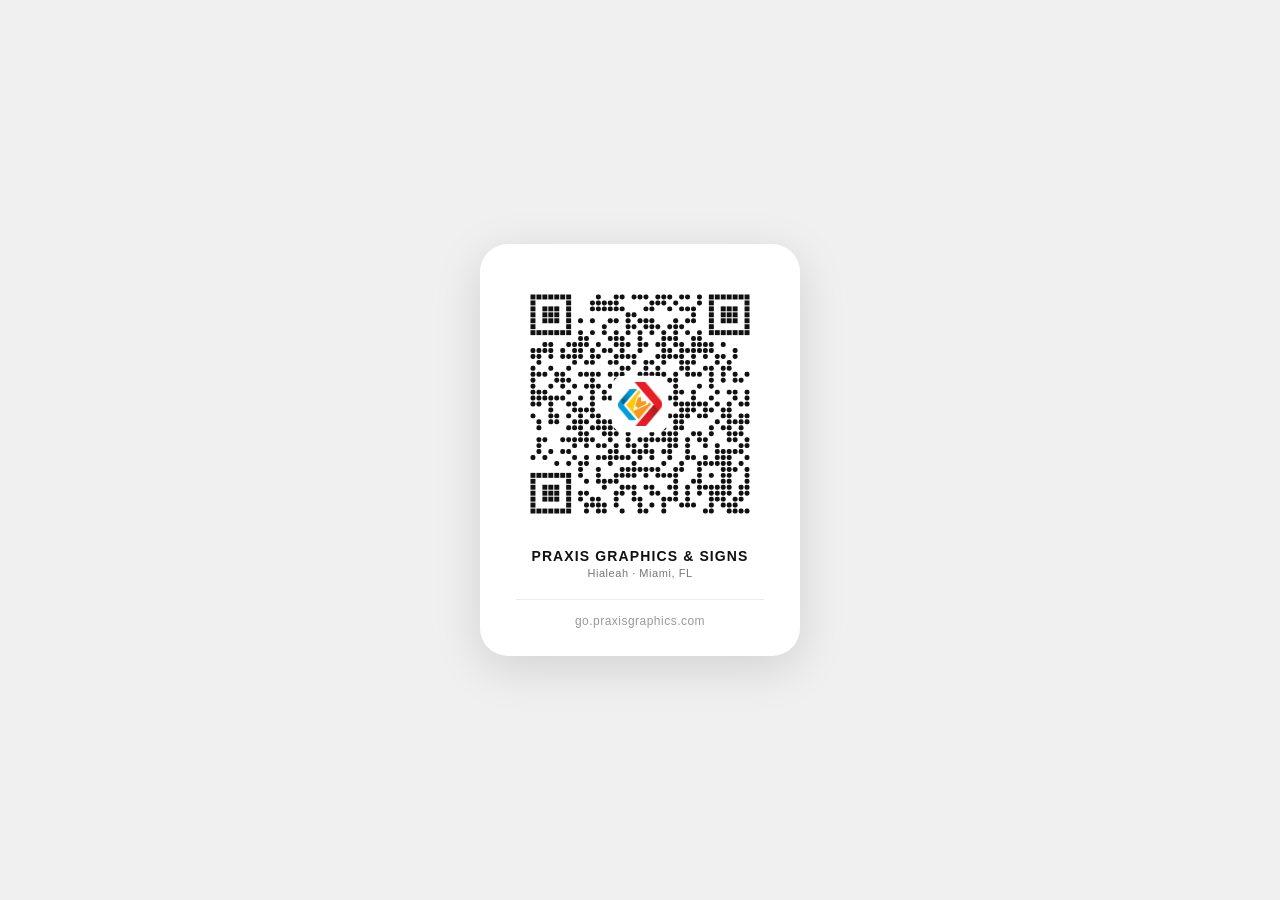
<file: qr/qr-praxis.html>
<!DOCTYPE html>
<html lang="es">
<head>
<meta charset="UTF-8"/>
<title>QR Praxis Graphics & Signs</title>
<style>
  * { box-sizing: border-box; margin: 0; padding: 0; }
  body {
    min-height: 100vh;
    display: flex; align-items: center; justify-content: center;
    background: #f0f0f0;
    font-family: 'Helvetica Neue', Arial, sans-serif;
  }
  .card {
    background: #fff;
    border-radius: 28px;
    padding: 36px 36px 28px;
    box-shadow: 0 12px 48px rgba(0,0,0,.13);
    display: flex; flex-direction: column; align-items: center; gap: 20px;
    width: 320px;
  }
  canvas { display: block; border-radius: 25px; }
  .brand-name {
    font-size: 14px; font-weight: 800; letter-spacing: .08em;
    color: #111; text-align: center; text-transform: uppercase;
  }
  .brand-sub {
    font-size: 11px; font-weight: 400; color: #777;
    letter-spacing: .05em; margin-top: 3px; text-align: center;
  }
  .url {
    font-size: 12px; color: #999; letter-spacing: .04em;
    border-top: 1px solid #eee; padding-top: 14px; width: 100%;
    text-align: center;
  }
  /* Print styles */
  @media print {
    body { background: #fff; }
    .card { box-shadow: none; }
  }
</style>
</head>
<body>
<div class="card">
  <canvas id="qr" width="248" height="248"></canvas>
  <div>
    <div class="brand-name">Praxis Graphics & Signs</div>
    <div class="brand-sub">Hialeah · Miami, FL</div>
  </div>
  <div class="url">go.praxisgraphics.com</div>
</div>

<script>
const QR_URL = 'https://go.praxisgraphics.com';
const LOGO_SRC = '../branding/isotipo.png';

/* ── Minimal QR lib (MIT / public domain) ── */
(function(){
var QRErrorCorrectLevel={L:1,M:0,Q:3,H:2};
function QRCode(t,e){this.typeNumber=t;this.errorCorrectLevel=e;this.modules=null;this.moduleCount=0;this.dataCache=null;this.dataList=[];}
QRCode.prototype={addData:function(d){this.dataList.push(new QR8bitByte(d));this.dataCache=null;},isDark:function(r,c){if(r<0||this.moduleCount<=r||c<0||this.moduleCount<=c)throw new Error(r+','+c);return this.modules[r][c];},getModuleCount:function(){return this.moduleCount;},make:function(){this.makeImpl(false,this.getBestMaskPattern());},makeImpl:function(test,maskPattern){this.moduleCount=this.typeNumber*4+17;this.modules=[];for(var i=0;i<this.moduleCount;i++){this.modules.push([]);for(var j=0;j<this.moduleCount;j++)this.modules[i].push(null);}this.setupPositionProbePattern(0,0);this.setupPositionProbePattern(this.moduleCount-7,0);this.setupPositionProbePattern(0,this.moduleCount-7);this.setupPositionAdjustPattern();this.setupTimingPattern();this.setupTypeInfo(test,maskPattern);if(this.typeNumber>=7)this.setupTypeNumber(test);if(this.dataCache==null)this.dataCache=QRCode.createData(this.typeNumber,this.errorCorrectLevel,this.dataList);this.mapData(this.dataCache,maskPattern);},setupPositionProbePattern:function(row,col){for(var r=-1;r<=7;r++){if(row+r<=-1||this.moduleCount<=row+r)continue;for(var c=-1;c<=7;c++){if(col+c<=-1||this.moduleCount<=col+c)continue;this.modules[row+r][col+c]=(0<=r&&r<=6&&(c==0||c==6))||(0<=c&&c<=6&&(r==0||r==6))||(2<=r&&r<=4&&2<=c&&c<=4);}}},getBestMaskPattern:function(){var minLostPoint=0,pattern=0;for(var i=0;i<8;i++){this.makeImpl(true,i);var lostPoint=QRUtil.getLostPoint(this);if(i==0||minLostPoint>lostPoint){minLostPoint=lostPoint;pattern=i;}}return pattern;},setupTimingPattern:function(){for(var r=8;r<this.moduleCount-8;r++){if(this.modules[r][6]!=null)continue;this.modules[r][6]=(r%2==0);}for(var c=8;c<this.moduleCount-8;c++){if(this.modules[6][c]!=null)continue;this.modules[6][c]=(c%2==0);}},setupPositionAdjustPattern:function(){var pos=QRUtil.getPatternPosition(this.typeNumber);for(var i=0;i<pos.length;i++){for(var j=0;j<pos.length;j++){var row=pos[i],col=pos[j];if(this.modules[row][col]!=null)continue;for(var r=-2;r<=2;r++){for(var c=-2;c<=2;c++){this.modules[row+r][col+c]=(r==-2||r==2||c==-2||c==2||(r==0&&c==0));}}}}},setupTypeNumber:function(test){var bits=QRUtil.getBCHTypeNumber(this.typeNumber);for(var i=0;i<18;i++){this.modules[~~(i/3)][i%3+this.moduleCount-8-3]=!test&&((bits>>i)&1)==1;}for(var i=0;i<18;i++){this.modules[i%3+this.moduleCount-8-3][~~(i/3)]=!test&&((bits>>i)&1)==1;}},setupTypeInfo:function(test,maskPattern){var data=(this.errorCorrectLevel<<3)|maskPattern,bits=QRUtil.getBCHTypeInfo(data);for(var i=0;i<15;i++){var mod=!test&&((bits>>i)&1)==1;if(i<6)this.modules[i][8]=mod;else if(i<8)this.modules[i+1][8]=mod;else this.modules[this.moduleCount-15+i][8]=mod;}for(var i=0;i<15;i++){var mod=!test&&((bits>>i)&1)==1;if(i<8)this.modules[8][this.moduleCount-i-1]=mod;else if(i<9)this.modules[8][15-i-1+1]=mod;else this.modules[8][15-i-1]=mod;}this.modules[this.moduleCount-8][8]=!test;},mapData:function(data,maskPattern){var inc=-1,row=this.moduleCount-1,bitIndex=7,byteIndex=0,maskFunc=QRUtil.getMaskFunction(maskPattern);for(var col=this.moduleCount-1;col>0;col-=2){if(col==6)col--;while(true){for(var c=0;c<2;c++){if(this.modules[row][col-c]==null){var dark=false;if(byteIndex<data.length)dark=((data[byteIndex]>>bitIndex)&1)==1;if(maskFunc(row,col-c))dark=!dark;this.modules[row][col-c]=dark;bitIndex--;if(bitIndex==-1){byteIndex++;bitIndex=7;}}}row+=inc;if(row<0||this.moduleCount<=row){row-=inc;inc=-inc;break;}}}}};
QRCode.PAD0=0xEC;QRCode.PAD1=0x11;
QRCode.createData=function(typeNumber,errorCorrectLevel,dataList){var rsBlocks=QRRSBlock.getRSBlocks(typeNumber,errorCorrectLevel),buffer=new QRBitBuffer();for(var i=0;i<dataList.length;i++){var data=dataList[i];buffer.put(data.mode,4);buffer.put(data.getLength(),QRUtil.getLengthInBits(data.mode,typeNumber));data.write(buffer);}var totalDataCount=0;for(var i=0;i<rsBlocks.length;i++)totalDataCount+=rsBlocks[i].dataCount;if(buffer.getLengthInBits()>totalDataCount*8)throw new Error('overflow');if(buffer.getLengthInBits()+4<=totalDataCount*8)buffer.put(0,4);while(buffer.getLengthInBits()%8!=0)buffer.putBit(false);while(true){if(buffer.getLengthInBits()>=totalDataCount*8)break;buffer.put(QRCode.PAD0,8);if(buffer.getLengthInBits()>=totalDataCount*8)break;buffer.put(QRCode.PAD1,8);}return QRCode.createBytes(buffer,rsBlocks);};
QRCode.createBytes=function(buffer,rsBlocks){var offset=0,maxDcCount=0,maxEcCount=0,dcdata=[],ecdata=[];for(var r=0;r<rsBlocks.length;r++){var dcCount=rsBlocks[r].dataCount,ecCount=rsBlocks[r].totalCount-dcCount;maxDcCount=Math.max(maxDcCount,dcCount);maxEcCount=Math.max(maxEcCount,ecCount);dcdata[r]=[];for(var i=0;i<dcCount;i++)dcdata[r][i]=0xff&buffer.buffer[i+offset];offset+=dcCount;var rsPoly=QRUtil.getErrorCorrectPolynomial(ecCount),rawPoly=new QRPolynomial(dcdata[r],rsPoly.getLength()-1),modPoly=rawPoly.mod(rsPoly);ecdata[r]=[];for(var i=0;i<rsPoly.getLength()-1;i++){var modIndex=i+modPoly.getLength()-rsPoly.getLength()+1;ecdata[r][i]=(modIndex>=0)?modPoly.get(modIndex):0;}}var totalCodeCount=0;for(var i=0;i<rsBlocks.length;i++)totalCodeCount+=rsBlocks[i].totalCount;var data=[],index=0;for(var i=0;i<maxDcCount;i++)for(var r=0;r<rsBlocks.length;r++)if(i<dcdata[r].length)data[index++]=dcdata[r][i];for(var i=0;i<maxEcCount;i++)for(var r=0;r<rsBlocks.length;r++)if(i<ecdata[r].length)data[index++]=ecdata[r][i];return data;};
var QRUtil={PATTERN_POSITION_TABLE:[[],[6,18],[6,22],[6,26],[6,30],[6,34],[6,22,38],[6,24,42],[6,26,46],[6,28,50],[6,30,54],[6,32,58],[6,34,62],[6,26,46,66],[6,26,48,70],[6,26,50,74],[6,30,54,78],[6,30,56,82],[6,30,58,86],[6,34,62,90],[6,28,50,72,94],[6,26,50,74,98],[6,30,54,78,102],[6,28,54,80,106],[6,32,58,84,110],[6,30,58,86,114],[6,34,62,90,118],[6,26,50,74,98,122],[6,30,54,78,102,126],[6,26,52,78,104,130],[6,30,56,82,108,134],[6,34,60,86,112,138],[6,30,58,86,114,142],[6,34,62,90,118,146],[6,30,54,78,102,126,150],[6,24,50,76,102,128,154],[6,28,54,80,106,132,158],[6,32,58,84,110,136,162],[6,26,54,82,110,138,166],[6,30,58,86,114,142,170]],G15:(1<<10)|(1<<8)|(1<<5)|(1<<4)|(1<<2)|(1<<1)|(1<<0),G18:(1<<12)|(1<<11)|(1<<10)|(1<<9)|(1<<8)|(1<<5)|(1<<2)|(1<<0),G15_MASK:(1<<14)|(1<<12)|(1<<10)|(1<<4)|(1<<1),getBCHTypeInfo:function(data){var d=data<<10;while(QRUtil.getBCHDigit(d)-QRUtil.getBCHDigit(QRUtil.G15)>=0)d^=(QRUtil.G15<<(QRUtil.getBCHDigit(d)-QRUtil.getBCHDigit(QRUtil.G15)));return((data<<10)|d)^QRUtil.G15_MASK;},getBCHTypeNumber:function(data){var d=data<<12;while(QRUtil.getBCHDigit(d)-QRUtil.getBCHDigit(QRUtil.G18)>=0)d^=(QRUtil.G18<<(QRUtil.getBCHDigit(d)-QRUtil.getBCHDigit(QRUtil.G18)));return(data<<12)|d;},getBCHDigit:function(data){var digit=0;while(data!=0){digit++;data>>>=1;}return digit;},getPatternPosition:function(typeNumber){return QRUtil.PATTERN_POSITION_TABLE[typeNumber-1];},getMaskFunction:function(maskPattern){switch(maskPattern){case 0:return function(i,j){return(i+j)%2==0;};case 1:return function(i,j){return i%2==0;};case 2:return function(i,j){return j%3==0;};case 3:return function(i,j){return(i+j)%3==0;};case 4:return function(i,j){return(~~(i/2)+~~(j/3))%2==0;};case 5:return function(i,j){return(i*j)%2+(i*j)%3==0;};case 6:return function(i,j){return((i*j)%2+(i*j)%3)%2==0;};case 7:return function(i,j){return((i*j)%3+(i+j)%2)%2==0;};default:throw new Error('bad maskPattern:'+maskPattern);}},getErrorCorrectPolynomial:function(errorCorrectLength){var a=new QRPolynomial([1],0);for(var i=0;i<errorCorrectLength;i++)a=a.multiply(new QRPolynomial([1,QRMath.gexp(i)],0));return a;},getLengthInBits:function(mode,type){if(1<=type&&type<10){switch(mode){case 4:return 8;default:throw new Error('mode:'+mode);}}else if(type<27){switch(mode){case 4:return 16;default:throw new Error('mode:'+mode);}}else if(type<41){switch(mode){case 4:return 12;default:throw new Error('mode:'+mode);}}else throw new Error('type:'+type);},getLostPoint:function(qrCode){var moduleCount=qrCode.getModuleCount(),lostPoint=0;for(var row=0;row<moduleCount;row++){for(var col=0;col<moduleCount;col++){var sameCount=0,dark=qrCode.isDark(row,col);for(var r=-1;r<=1;r++){if(row+r<0||moduleCount<=row+r)continue;for(var c=-1;c<=1;c++){if(col+c<0||moduleCount<=col+c)continue;if(r==0&&c==0)continue;if(dark==qrCode.isDark(row+r,col+c))sameCount++;}}if(sameCount>5)lostPoint+=(3+sameCount-5);}}for(var row=0;row<moduleCount-1;row++)for(var col=0;col<moduleCount-1;col++){var count=0;if(qrCode.isDark(row,col))count++;if(qrCode.isDark(row+1,col))count++;if(qrCode.isDark(row,col+1))count++;if(qrCode.isDark(row+1,col+1))count++;if(count==0||count==4)lostPoint+=3;}for(var row=0;row<moduleCount;row++)for(var col=0;col<moduleCount-6;col++)if(qrCode.isDark(row,col)&&!qrCode.isDark(row,col+1)&&qrCode.isDark(row,col+2)&&qrCode.isDark(row,col+3)&&qrCode.isDark(row,col+4)&&!qrCode.isDark(row,col+5)&&qrCode.isDark(row,col+6))lostPoint+=40;for(var col=0;col<moduleCount;col++)for(var row=0;row<moduleCount-6;row++)if(qrCode.isDark(row,col)&&!qrCode.isDark(row+1,col)&&qrCode.isDark(row+2,col)&&qrCode.isDark(row+3,col)&&qrCode.isDark(row+4,col)&&!qrCode.isDark(row+5,col)&&qrCode.isDark(row+6,col))lostPoint+=40;var darkCount=0;for(var col=0;col<moduleCount;col++)for(var row=0;row<moduleCount;row++)if(qrCode.isDark(row,col))darkCount++;lostPoint+=Math.abs(100*darkCount/moduleCount/moduleCount-50)/5*10;return lostPoint;}};
var QRMath={glog:function(n){if(n<1)throw new Error('glog('+n+')');return QRMath.LOG_TABLE[n];},gexp:function(n){while(n<0)n+=255;while(n>=256)n-=255;return QRMath.EXP_TABLE[n];},EXP_TABLE:[],LOG_TABLE:[]};
for(var i=0;i<8;i++)QRMath.EXP_TABLE[i]=1<<i;
for(var i=8;i<256;i++)QRMath.EXP_TABLE[i]=QRMath.EXP_TABLE[i-4]^QRMath.EXP_TABLE[i-5]^QRMath.EXP_TABLE[i-6]^QRMath.EXP_TABLE[i-8];
for(var i=0;i<255;i++)QRMath.LOG_TABLE[QRMath.EXP_TABLE[i]]=i;
function QRPolynomial(num,shift){var offset=0;while(offset<num.length&&num[offset]==0)offset++;this.num=[];for(var i=0;i<num.length-offset+shift;i++)this.num.push(0);for(var i=0;i<num.length-offset;i++)this.num[i]=num[i+offset];}
QRPolynomial.prototype={get:function(index){return this.num[index];},getLength:function(){return this.num.length;},multiply:function(e){var num=[];for(var i=0;i<this.getLength()+e.getLength()-1;i++)num.push(0);for(var i=0;i<this.getLength();i++)for(var j=0;j<e.getLength();j++)num[i+j]^=QRMath.gexp(QRMath.glog(this.get(i))+QRMath.glog(e.get(j)));return new QRPolynomial(num,0);},mod:function(e){if(this.getLength()-e.getLength()<0)return this;var ratio=QRMath.glog(this.get(0))-QRMath.glog(e.get(0)),num=[];for(var i=0;i<this.getLength();i++)num.push(this.get(i));for(var i=0;i<e.getLength();i++)num[i]^=QRMath.gexp(QRMath.glog(e.get(i))+ratio);return new QRPolynomial(num,0).mod(e);}};
function QRRSBlock(totalCount,dataCount){this.totalCount=totalCount;this.dataCount=dataCount;}
QRRSBlock.RS_BLOCK_TABLE=[[1,26,19],[1,26,16],[1,26,13],[1,26,9],[1,44,34],[1,44,28],[1,44,22],[1,44,16],[1,70,55],[1,70,44],[2,35,17],[2,35,13],[1,100,80],[2,50,32],[2,50,24],[4,25,9],[1,134,108],[2,67,43],[2,33,15,2,34,16],[2,33,11,2,34,12],[2,86,68],[4,43,27],[4,43,19],[4,43,15],[2,98,78],[4,49,31],[2,32,14,4,33,15],[4,39,13,1,40,14],[2,121,97],[2,60,38,2,61,39],[4,40,18,2,41,19],[4,40,14,2,41,15],[2,146,116],[3,58,36,2,59,37],[4,36,16,4,37,17],[4,36,12,4,37,13],[2,86,68,2,87,69],[4,69,43,1,70,44],[6,43,19,2,44,20],[6,43,15,2,44,16],[4,101,81],[1,80,50,4,81,51],[4,50,22,4,51,23],[3,36,12,8,37,13],[2,116,92,2,117,93],[6,58,36,2,59,37],[4,46,20,6,47,21],[7,42,14,4,43,15],[4,133,107],[8,59,37,1,60,38],[8,44,20,4,45,21],[12,33,11,4,34,12],[3,145,115,1,146,116],[4,64,40,5,65,41],[11,36,16,5,37,17],[11,36,12,5,37,13],[5,109,87,1,110,88],[5,65,41,5,66,42],[5,54,24,7,55,25],[11,36,12,7,37,13],[5,122,98,1,123,99],[7,73,45,3,74,46],[15,43,19,2,44,20],[3,45,15,13,46,16],[1,135,107,5,136,108],[10,74,46,1,75,47],[1,50,22,15,51,23],[2,42,14,17,43,15],[5,150,120,1,151,121],[9,69,43,4,70,44],[17,50,22,1,51,23],[2,42,14,19,43,15],[3,141,113,4,142,114],[3,70,44,11,71,45],[17,47,21,4,48,22],[9,39,13,16,40,14],[3,135,107,5,136,108],[3,67,41,13,68,42],[15,54,24,5,55,25],[15,43,15,10,44,16],[4,144,116,4,145,117],[17,68,42],[17,50,22,6,51,23],[19,46,16,6,47,17],[2,139,111,7,140,112],[17,74,46],[7,54,24,16,55,25],[34,37,13],[4,151,121,5,152,122],[4,75,47,14,76,48],[11,54,24,14,55,25],[16,45,15,14,46,16],[6,147,117,4,148,118],[6,73,45,14,74,46],[11,54,24,16,55,25],[30,46,16,2,47,17],[8,132,106,4,133,107],[8,75,47,13,76,48],[7,54,24,22,55,25],[22,45,15,13,46,16],[10,142,114,2,143,115],[19,74,46,4,75,47],[28,50,22,6,51,23],[33,46,16,4,47,17],[8,152,122,4,153,123],[22,73,45,3,74,46],[8,53,23,26,54,24],[12,45,15,28,46,16],[3,147,117,10,148,118],[3,73,45,23,74,46],[4,54,24,31,55,25],[11,45,15,31,46,16],[7,146,116,7,147,117],[21,73,45,7,74,46],[1,53,23,37,54,24],[19,45,15,26,46,16],[5,145,115,10,146,116],[19,75,47,10,76,48],[15,54,24,25,55,25],[23,45,15,25,46,16],[13,145,115,3,146,116],[2,74,46,29,75,47],[42,54,24,1,55,25],[23,45,15,28,46,16],[17,145,115],[10,74,46,23,75,47],[10,54,24,35,55,25],[19,45,15,35,46,16],[17,145,115,1,146,116],[14,74,46,21,75,47],[29,54,24,19,55,25],[11,45,15,46,46,16],[13,145,115,6,146,116],[14,74,46,23,75,47],[44,54,24,7,55,25],[59,46,16,1,47,17],[12,151,121,7,152,122],[12,75,47,26,76,48],[39,54,24,14,55,25],[22,45,15,41,46,16],[6,151,121,14,152,122],[6,75,47,34,76,48],[46,54,24,10,55,25],[2,45,15,64,46,16],[17,152,122,4,153,123],[29,74,46,14,75,47],[49,54,24,10,55,25],[24,45,15,46,46,16],[4,152,122,18,153,123],[13,74,46,32,75,47],[48,54,24,14,55,25],[42,45,15,32,46,16],[20,147,117,4,148,118],[40,75,47,7,76,48],[43,54,24,22,55,25],[10,45,15,67,46,16],[19,148,118,6,149,119],[18,75,47,31,76,48],[34,54,24,34,55,25],[20,45,15,61,46,16]];
QRRSBlock.getRSBlocks=function(typeNumber,errorCorrectLevel){var rsBlock=QRRSBlock.getRsBlockTable(typeNumber,errorCorrectLevel),length=rsBlock.length/3,list=[];for(var i=0;i<length;i++){var count=rsBlock[i*3+0],totalCount=rsBlock[i*3+1],dataCount=rsBlock[i*3+2];for(var j=0;j<count;j++)list.push(new QRRSBlock(totalCount,dataCount));}return list;};
QRRSBlock.getRsBlockTable=function(typeNumber,errorCorrectLevel){switch(errorCorrectLevel){case QRErrorCorrectLevel.L:return QRRSBlock.RS_BLOCK_TABLE[(typeNumber-1)*4+0];case QRErrorCorrectLevel.M:return QRRSBlock.RS_BLOCK_TABLE[(typeNumber-1)*4+1];case QRErrorCorrectLevel.Q:return QRRSBlock.RS_BLOCK_TABLE[(typeNumber-1)*4+2];case QRErrorCorrectLevel.H:return QRRSBlock.RS_BLOCK_TABLE[(typeNumber-1)*4+3];default:throw new Error('bad rs block @ typeNumber:'+typeNumber+'/errorCorrectLevel:'+errorCorrectLevel);}};
function QRBitBuffer(){this.buffer=[];this.length=0;}
QRBitBuffer.prototype={get:function(index){var bufIndex=~~(index/8);return((this.buffer[bufIndex]>>>(7-index%8))&1)==1;},put:function(num,length){for(var i=0;i<length;i++)this.putBit(((num>>>(length-i-1))&1)==1);},getLengthInBits:function(){return this.length;},putBit:function(bit){var bufIndex=~~(this.length/8);if(this.buffer.length<=bufIndex)this.buffer.push(0);if(bit)this.buffer[bufIndex]|=(0x80>>>(this.length%8));this.length++;}};
function QR8bitByte(data){this.mode=4;this.data=data;}
QR8bitByte.prototype={getLength:function(){return this.data.length;},write:function(buffer){for(var i=0;i<this.data.length;i++)buffer.put(this.data.charCodeAt(i)&0xFF,8);}};

/* ── Render ── */
function roundRect(ctx,x,y,w,h,r){ctx.beginPath();ctx.moveTo(x+r,y);ctx.lineTo(x+w-r,y);ctx.quadraticCurveTo(x+w,y,x+w,y+r);ctx.lineTo(x+w,y+h-r);ctx.quadraticCurveTo(x+w,y+h,x+w-r,y+h);ctx.lineTo(x+r,y+h);ctx.quadraticCurveTo(x,y+h,x,y+h-r);ctx.lineTo(x,y+r);ctx.quadraticCurveTo(x,y,x+r,y);ctx.closePath();}

function drawQR(canvasId, url, logoSrc) {
  /* Build QR — ECC H (30% recovery) so logo overlay doesn't break scan */
  var qr = new QRCode(5, QRErrorCorrectLevel.H);
  qr.addData(url); qr.make();

  var count  = qr.getModuleCount();
  var canvas = document.getElementById(canvasId);
  var ctx    = canvas.getContext('2d');
  var size   = canvas.width;
  var margin = 14;
  var cell   = (size - margin * 2) / count;
  var r      = cell * 0.35;

  /* White background with border-radius */
  ctx.fillStyle = '#ffffff';
  roundRect(ctx, 0, 0, size, size, 25);
  ctx.fill();

  ctx.fillStyle = '#111111';

  for (var row = 0; row < count; row++) {
    for (var col = 0; col < count; col++) {
      if (!qr.isDark(row, col)) continue;
      var x = margin + col * cell;
      var y = margin + row * cell;
      /* Finder patterns keep square style */
      var isFinder = (row<7&&col<7)||(row<7&&col>=count-7)||(row>=count-7&&col<7);
      if (isFinder) {
        ctx.fillRect(x+.5, y+.5, cell-1, cell-1);
      } else {
        roundRect(ctx, x+.5, y+.5, cell-1, cell-1, r);
        ctx.fill();
      }
    }
  }

  /* Logo in center */
  var logoSize = size * 0.18;
  var logoX    = (size - logoSize) / 2;
  var logoY    = (size - logoSize) / 2;
  var logoR    = logoSize * 0.22;

  var img = new Image();
  img.onload = function() {
    /* White circle behind logo */
    ctx.fillStyle = '#ffffff';
    roundRect(ctx, logoX - 6, logoY - 6, logoSize + 12, logoSize + 12, logoR + 4);
    ctx.fill();
    ctx.drawImage(img, logoX, logoY, logoSize, logoSize);
  };
  img.src = logoSrc;
}

drawQR('qr', QR_URL, LOGO_SRC);
})();
</script>
</body>
</html>
</file>
